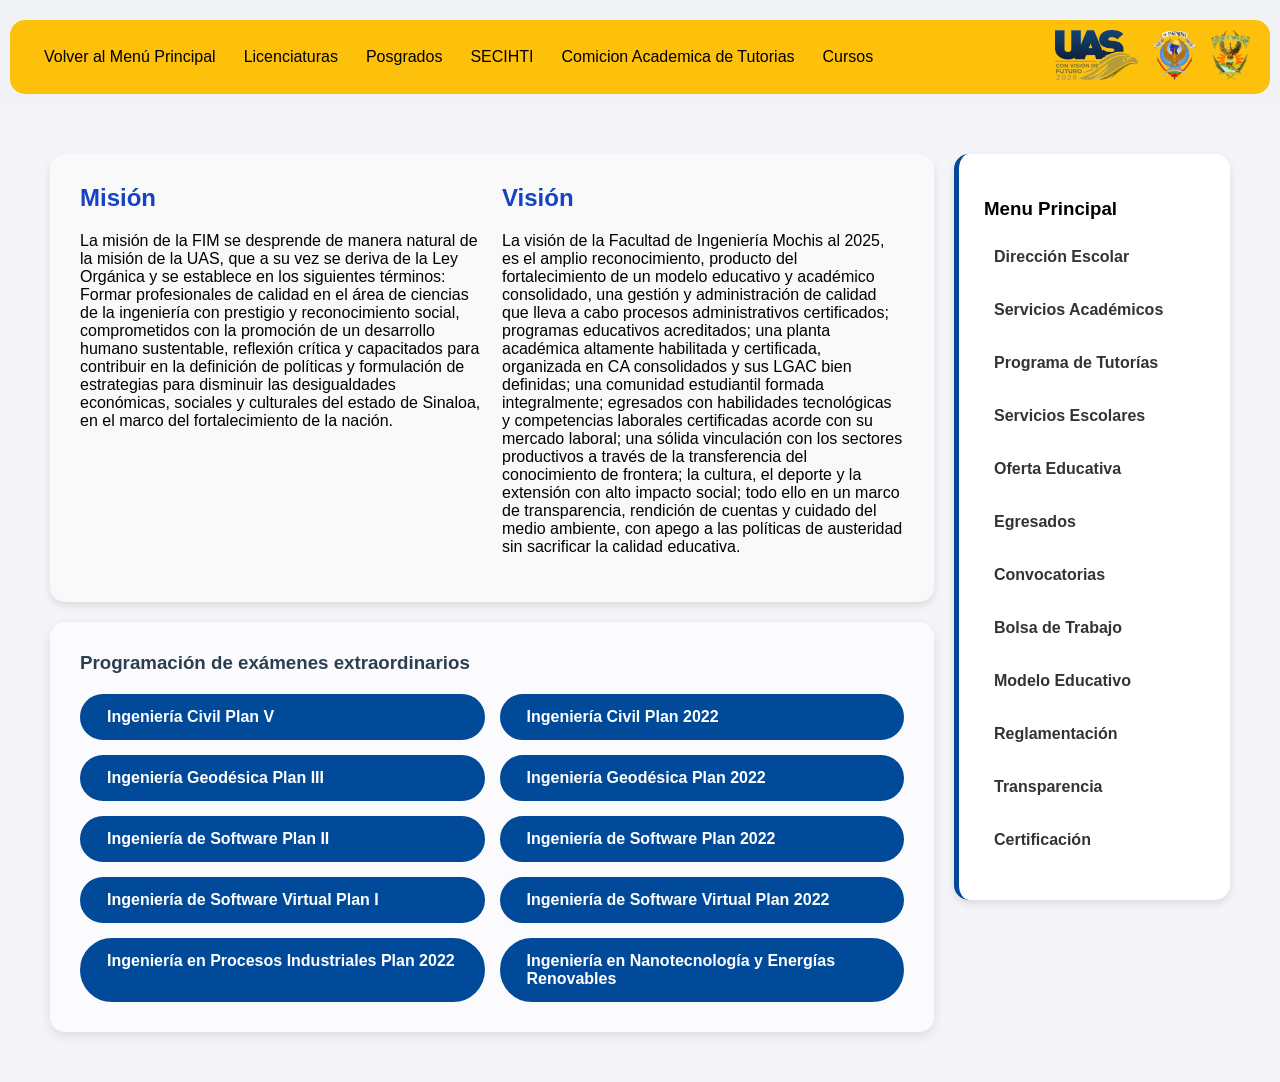
<file: Practica_18/practica_18.html>
<!DOCTYPE html>
<html lang="en">

<head>
    <meta charset="UTF-8">
    <meta name="viewport" content="width=device-width, initial-scale=1.0">
    <title>Document</title>
    <link rel="stylesheet" href="estilos.css">
</head>

<body>
    <nav>
        <ul>
            <li><a href="../index.html">Volver al Menú Principal</a></li>
            <li><a href="#">Licenciaturas</a></li>
            <li><a href="#">Posgrados</a></li>
            <li><a href="#">SECIHTI</a></li>
            <li><a href="#">Comicion Academica de Tutorias</a></li>
            <li><a href="#">Cursos</a></li>

            <li class="logo-derecha1"><img src="imagenes/futuro.png" alt="logo1" height="50"></li>
            <li class="logo-derecha2"><img src="imagenes/l_fim.png" alt="logo2" height="50"></li>
            <li class="logo-derecha3"><img src="imagenes/l_uas.png" alt="logo3" height="50"></li>
        </ul>
    </nav>

    <section id="mision-vision">
        <div class="contenedor">
            <div class="contenedor_2">
                <div class="bloque-mision">
                    <h2>Misión</h2>
                    <p>La misión de la FIM se desprende de manera natural de la misión de la UAS, que a su vez se deriva
                        de
                        la
                        Ley Orgánica y se establece en los siguientes términos:

                        Formar profesionales de calidad en el área de ciencias de la ingeniería con prestigio y
                        reconocimiento
                        social, comprometidos con la promoción de un desarrollo humano sustentable, reflexión crítica y
                        capacitados para contribuir en la definición de políticas y formulación de estrategias para
                        disminuir
                        las desigualdades económicas, sociales y culturales del estado de Sinaloa, en el marco del
                        fortalecimiento de la nación.</p>
                </div>
                <div class="bloque-vision">
                    <h2>Visión</h2>
                    <p>La visión de la Facultad de Ingeniería Mochis al 2025, es el amplio reconocimiento, producto del
                        fortalecimiento de un modelo educativo y académico consolidado, una gestión y administración de
                        calidad
                        que lleva a cabo procesos administrativos certificados; programas educativos acreditados; una
                        planta
                        académica altamente habilitada y certificada, organizada en CA consolidados y sus LGAC bien
                        definidas;
                        una comunidad estudiantil formada integralmente; egresados con habilidades tecnológicas y
                        competencias
                        laborales certificadas acorde con su mercado laboral; una sólida vinculación con los sectores
                        productivos a través de la transferencia del conocimiento de frontera; la cultura, el deporte y
                        la
                        extensión con alto impacto social; todo ello en un marco de transparencia, rendición de cuentas
                        y
                        cuidado del medio ambiente, con apego a las políticas de austeridad sin sacrificar la calidad
                        educativa.
                    </p>
                </div>
            </div>
            <div class="examenes">
                <h3>Programación de exámenes extraordinarios</h3>
                <div class="cuadricula">
                    <a href="imagenes/inge_civil_v.jpg" target="_blank" class="exa1">
                        Ingeniería Civil Plan V
                    </a>
                    <a href="imagenes/inge_civil_2022.jpg" target="_blank" class="exa2">
                        Ingeniería Civil Plan 2022
                    </a>
                    <a href="imagenes/IGIII.jpg" target="_blank" class="exa3">
                        Ingeniería Geodésica Plan III
                    </a>
                    <a href="imagenes/IG2022.jpg" target="_blank" class="exa4">
                        Ingeniería Geodésica Plan 2022
                    </a>
                    <a href="imagenes/IS.jpg" target="_blank" class="exa5">
                        Ingeniería de Software Plan II
                    </a>
                    <a href="imagenes/IS2022.jpg" target="_blank" class="exa6">
                        Ingeniería de Software Plan 2022
                    </a>
                    <a href="imagenes/ISV.jpg" target="_blank" class="exa7">
                        Ingeniería de Software Virtual Plan I
                    </a>
                    <a href="imagenes/ISV2022.jpg" target="_blank" class="exa8">
                        Ingeniería de Software Virtual Plan 2022
                    </a>
                    <a href="imagenes/IPI.jpg" target="_blank" class="exa9">
                        Ingeniería en Procesos Industriales Plan 2022
                    </a>
                    <a href="imagenes/INER.jpg" target="_blank" class="exa10">
                        Ingeniería en Nanotecnología y Energías Renovables
                    </a>
                </div>
            </div>
        </div>
        <div class="bloque-menu">
            <h3>Menu Principal</h3>
            <ul class="menu-vertical">
                <li><a href="#">Dirección Escolar</a></li>
                <li><a href="#">Servicios Académicos</a></li>
                <li><a href="#">Programa de Tutorías</a></li>
                <li><a href="#">Servicios Escolares</a></li>
                <li><a href="#">Oferta Educativa</a></li>
                <li><a href="#">Egresados</a></li>
                <li><a href="#">Convocatorias</a></li>
                <li><a href="#">Bolsa de Trabajo</a></li>
                <li><a href="#">Modelo Educativo</a></li>
                <li><a href="#">Reglamentación</a></li>
                <li><a href="#">Transparencia</a></li>
                <li><a href="#">Certificación</a></li>
            </ul>
        </div>
    </section>

</body>

</html>
</file>
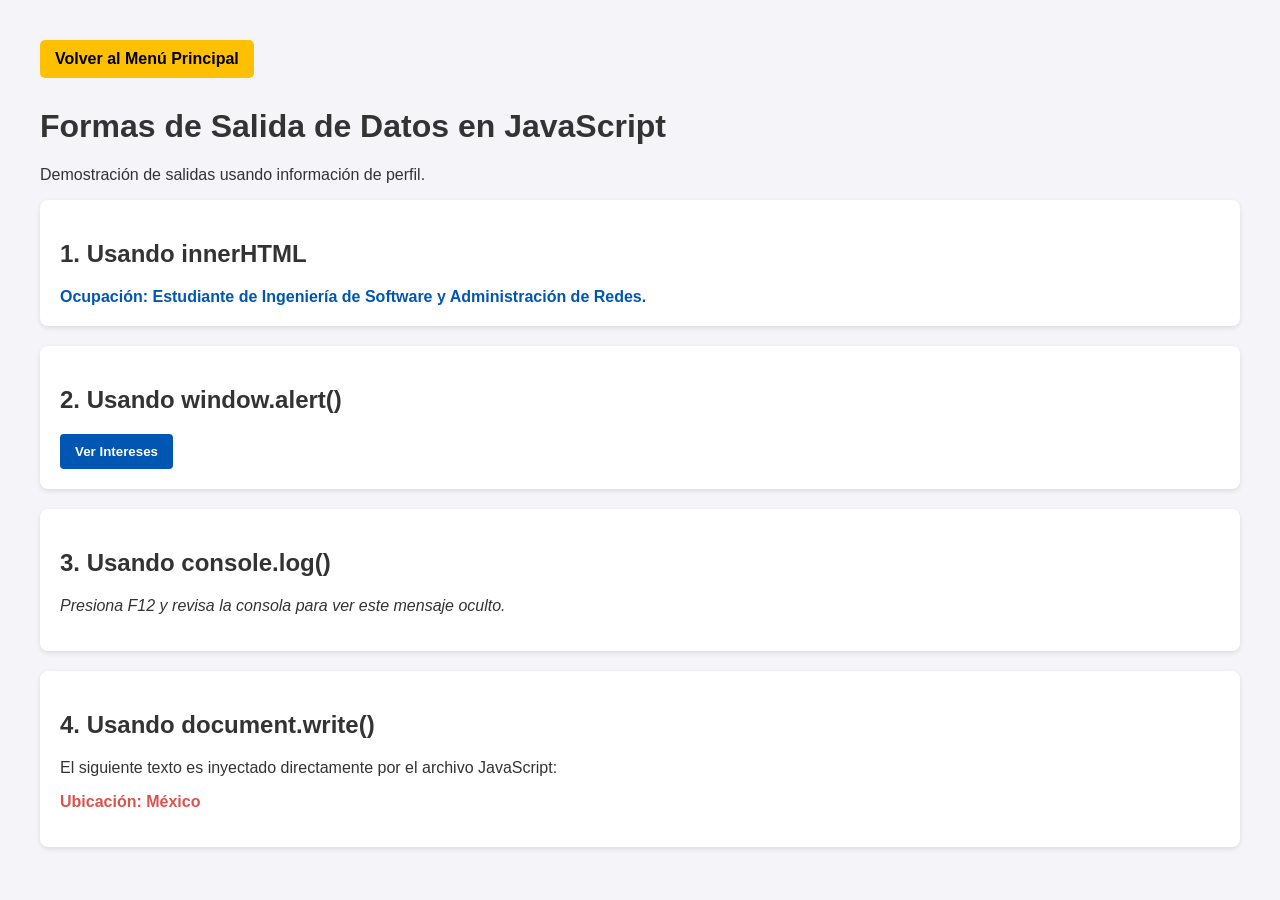
<file: Practica_19/practica_19.html>
<!DOCTYPE html>
<html lang="es">

<head>
    <meta charset="UTF-8">
    <meta name="viewport" content="width=device-width, initial-scale=1.0">
    <title>Práctica 19 - Salidas en JS</title>
    <link rel="stylesheet" href="estilos19.css">
</head>

<body>

    <nav style="margin-bottom: 30px;">
        <a href="../index.html" class="btn-regresar">Volver al Menú Principal</a>
    </nav>

    <h1>Formas de Salida de Datos en JavaScript</h1>
    <p>Demostración de salidas usando información de perfil.</p>

    <div class="contenedor">
        <h2>1. Usando innerHTML</h2>
        <div id="salida-html" style="color: #0056b3; font-weight: bold;"></div>
    </div>

    <div class="contenedor">
        <h2>2. Usando window.alert()</h2>
        <button onclick="mostrarAlerta()">Ver Intereses</button>
    </div>

    <div class="contenedor">
        <h2>3. Usando console.log()</h2>
        <p style="font-style: italic;">Presiona F12 y revisa la consola para ver este mensaje oculto.</p>
    </div>

    <div class="contenedor">
        <h2>4. Usando document.write()</h2>
        <p>El siguiente texto es inyectado directamente por el archivo JavaScript:</p>

        <script src="scripts19.js"></script>
    </div>

</body>

</html>
</file>
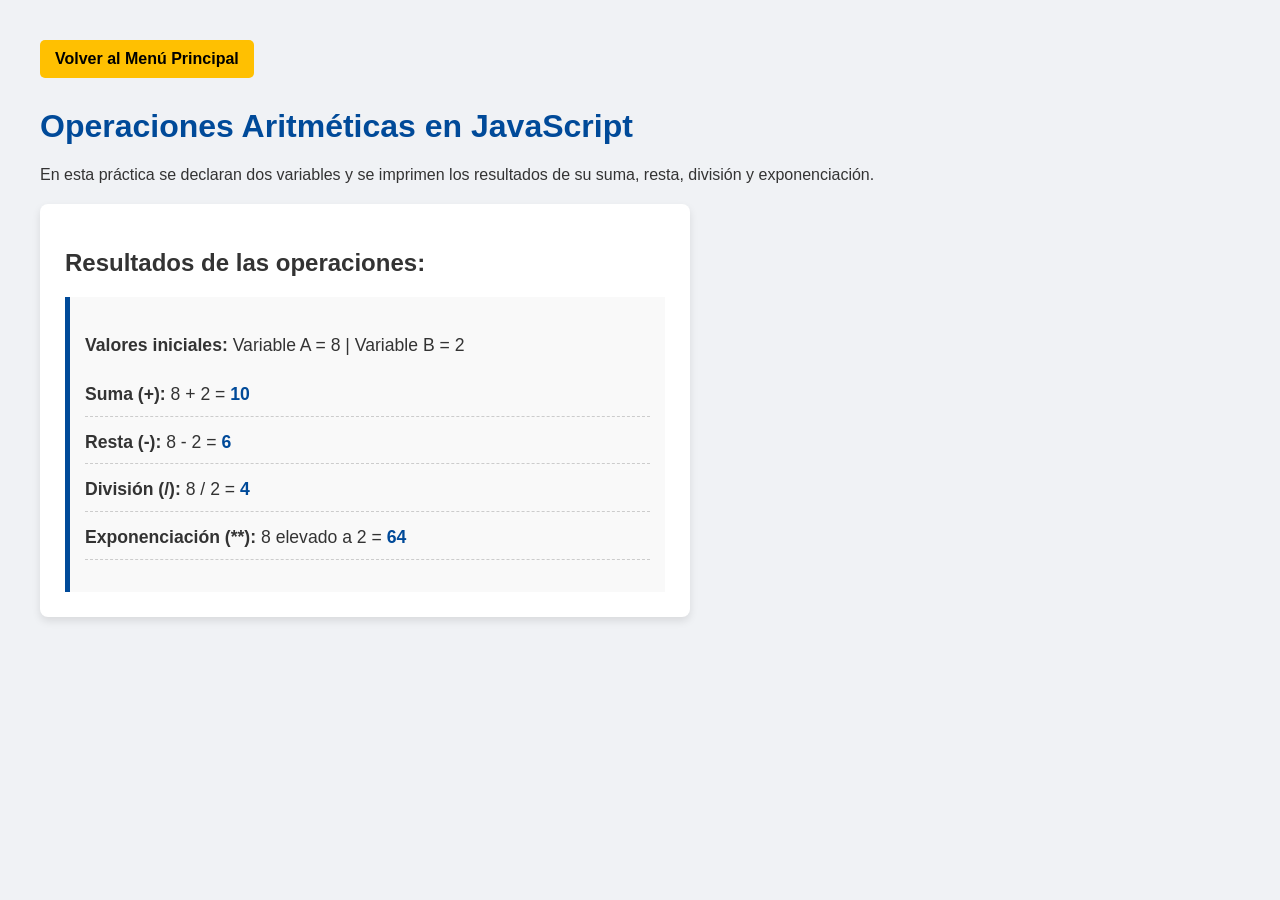
<file: Practica_20/practica_20.html>
<!DOCTYPE html>
<html lang="es">

<head>
    <meta charset="UTF-8">
    <meta name="viewport" content="width=device-width, initial-scale=1.0">
    <title>Práctica 20 - Operadores Aritméticos en JS</title>
    <link rel="stylesheet" href="estilos20.css">
</head>

<body>

    <nav style="margin-bottom: 30px;">
        <a href="../index.html" class="btn-regresar">Volver al Menú Principal</a>
    </nav>

    <h1>Operaciones Aritméticas en JavaScript</h1>
    <p>En esta práctica se declaran dos variables y se imprimen los resultados de su suma, resta, división y
        exponenciación.</p>

    <div class="contenedor">
        <h2>Resultados de las operaciones:</h2>
        <div id="resultados" class="caja-resultados"></div>
    </div>

    <script src="scripts20.js"></script>
</body>

</html>
</file>
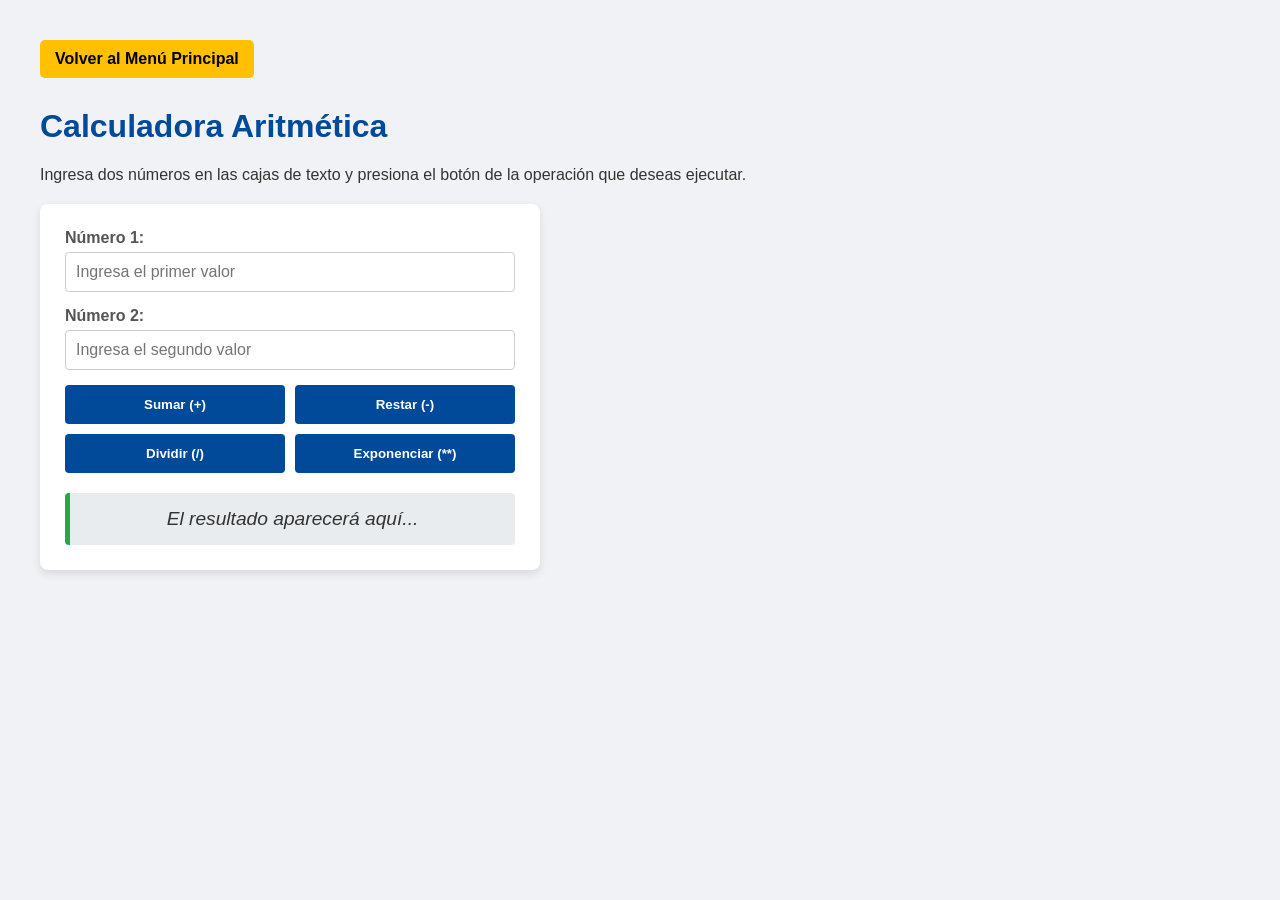
<file: Practica_21/practica_21.html>
<!DOCTYPE html>
<html lang="es">

<head>
    <meta charset="UTF-8">
    <meta name="viewport" content="width=device-width, initial-scale=1.0">
    <title>Práctica 21 - Formularios y Operaciones</title>
    <link rel="stylesheet" href="estilos21.css">
</head>

<body>

    <nav style="margin-bottom: 30px;">
        <a href="../index.html" class="btn-regresar">Volver al Menú Principal</a>
    </nav>

    <h1>Calculadora Aritmética</h1>
    <p>Ingresa dos números en las cajas de texto y presiona el botón de la operación que deseas ejecutar.</p>

    <div class="contenedor">
        <form id="calculadora-form" onsubmit="event.preventDefault();">
            <div class="grupo-input">
                <label for="numero1">Número 1:</label>
                <input type="number" id="numero1" placeholder="Ingresa el primer valor" required>
            </div>

            <div class="grupo-input">
                <label for="numero2">Número 2:</label>
                <input type="number" id="numero2" placeholder="Ingresa el segundo valor" required>
            </div>

            <div class="botones-operacion">
                <button type="button" onclick="calcular('suma')">Sumar (+)</button>
                <button type="button" onclick="calcular('resta')">Restar (-)</button>
                <button type="button" onclick="calcular('division')">Dividir (/)</button>
                <button type="button" onclick="calcular('exponente')">Exponenciar (**)</button>
            </div>
        </form>

        <div id="resultado" class="caja-resultado">
            <em>El resultado aparecerá aquí...</em>
        </div>
    </div>

    <script src="scripts21.js"></script>
</body>

</html>
</file>
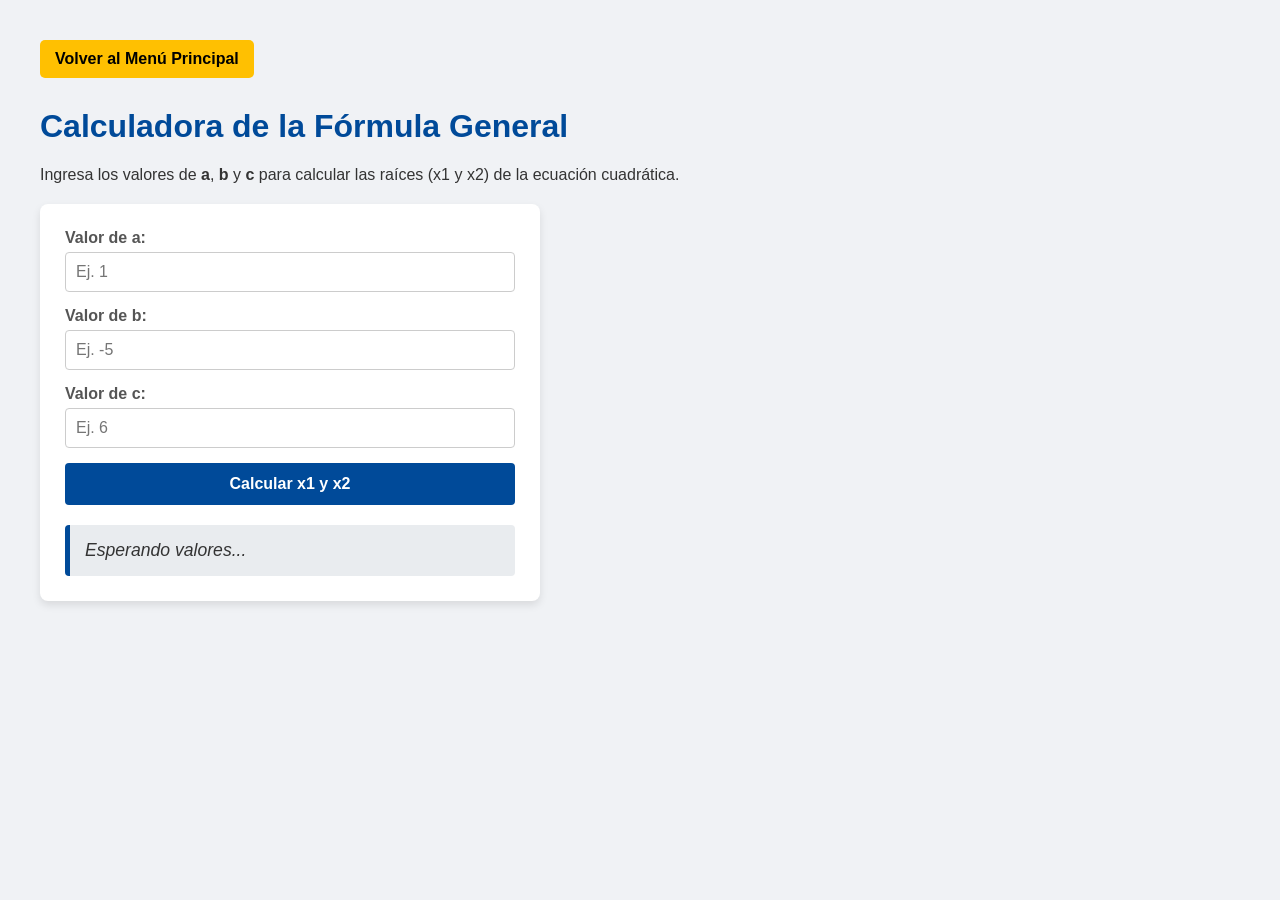
<file: Practica_22/practica_22.html>
<!DOCTYPE html>
<html lang="es">

<head>
    <meta charset="UTF-8">
    <meta name="viewport" content="width=device-width, initial-scale=1.0">
    <title>Práctica 22 - Fórmula General</title>
    <link rel="stylesheet" href="estilos22.css">
</head>

<body>

    <nav style="margin-bottom: 30px;">
        <a href="../index.html" class="btn-regresar">Volver al Menú Principal</a>
    </nav>

    <h1>Calculadora de la Fórmula General</h1>
    <p>Ingresa los valores de <strong>a</strong>, <strong>b</strong> y <strong>c</strong> para calcular las raíces (x1 y
        x2) de la ecuación cuadrática.</p>

    <div class="contenedor">
        <form id="formula-form" onsubmit="event.preventDefault(); calcularRaices();">
            <div class="grupo-input">
                <label for="valorA">Valor de a:</label>
                <input type="number" id="valorA" placeholder="Ej. 1" required>
            </div>

            <div class="grupo-input">
                <label for="valorB">Valor de b:</label>
                <input type="number" id="valorB" placeholder="Ej. -5" required>
            </div>

            <div class="grupo-input">
                <label for="valorC">Valor de c:</label>
                <input type="number" id="valorC" placeholder="Ej. 6" required>
            </div>

            <button type="submit" class="btn-calcular">Calcular x1 y x2</button>
        </form>

        <div id="resultado" class="caja-resultado">
            <em>Esperando valores...</em>
        </div>
    </div>

    <script src="scripts22.js"></script>
</body>

</html>
</file>
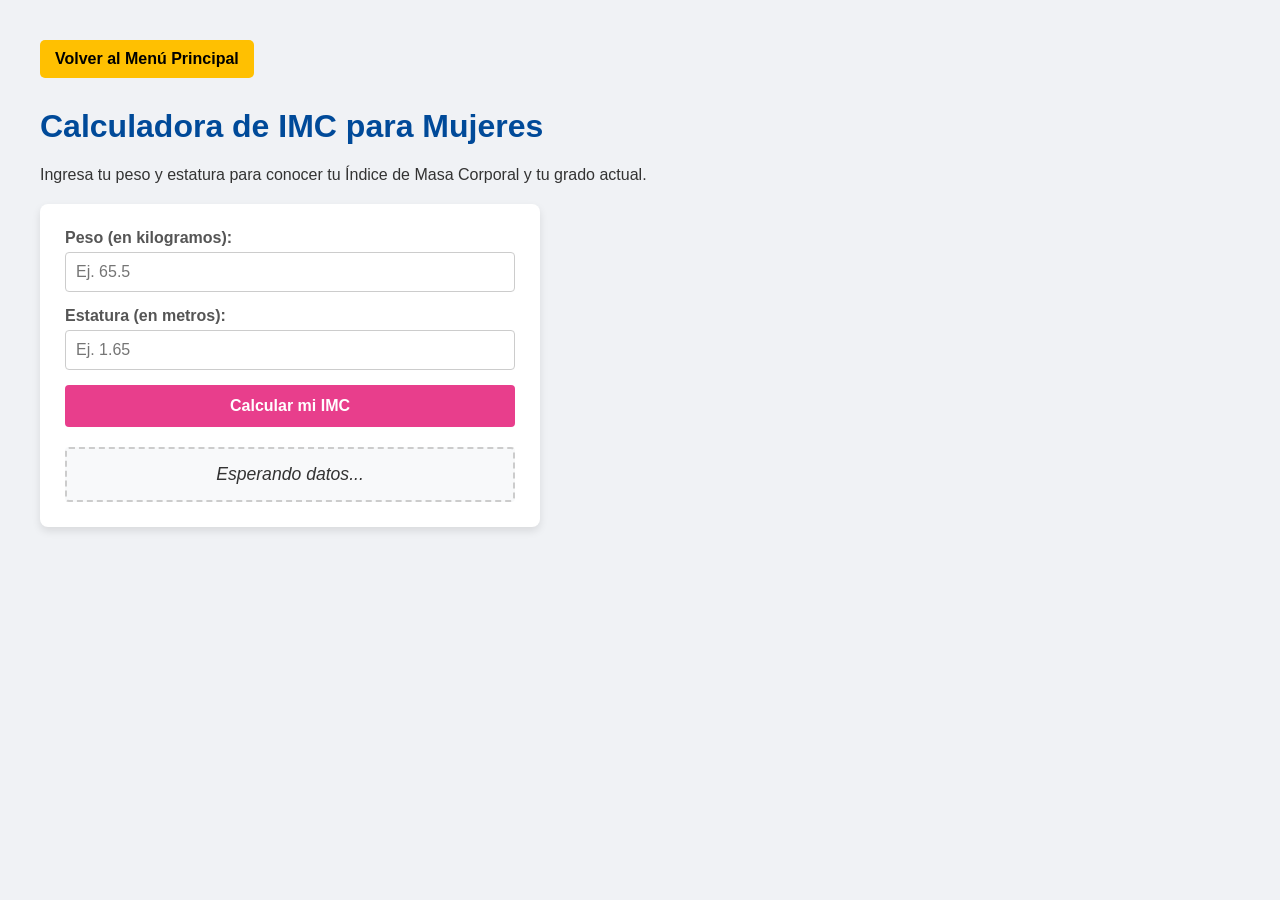
<file: Practica_23/practica_23.html>
<!DOCTYPE html>
<html lang="es">

<head>
    <meta charset="UTF-8">
    <meta name="viewport" content="width=device-width, initial-scale=1.0">
    <title>Práctica 23 - IMC Mujer</title>
    <link rel="stylesheet" href="estilos23.css">
</head>

<body>

    <nav style="margin-bottom: 30px;">
        <a href="../index.html" class="btn-regresar">Volver al Menú Principal</a>
    </nav>

    <h1>Calculadora de IMC para Mujeres</h1>
    <p>Ingresa tu peso y estatura para conocer tu Índice de Masa Corporal y tu grado actual.</p>

    <div class="contenedor">
        <form id="imc-form" onsubmit="event.preventDefault(); calcularIMC();">
            <div class="grupo-input">
                <label for="peso">Peso (en kilogramos):</label>
                <input type="number" id="peso" step="0.1" placeholder="Ej. 65.5" required>
            </div>

            <div class="grupo-input">
                <label for="estatura">Estatura (en metros):</label>
                <input type="number" id="estatura" step="0.01" placeholder="Ej. 1.65" required>
            </div>

            <button type="submit" class="btn-calcular">Calcular mi IMC</button>
        </form>

        <div id="resultado" class="caja-resultado">
            <em>Esperando datos...</em>
        </div>
    </div>

    <script src="scripts23.js"></script>
</body>

</html>
</file>
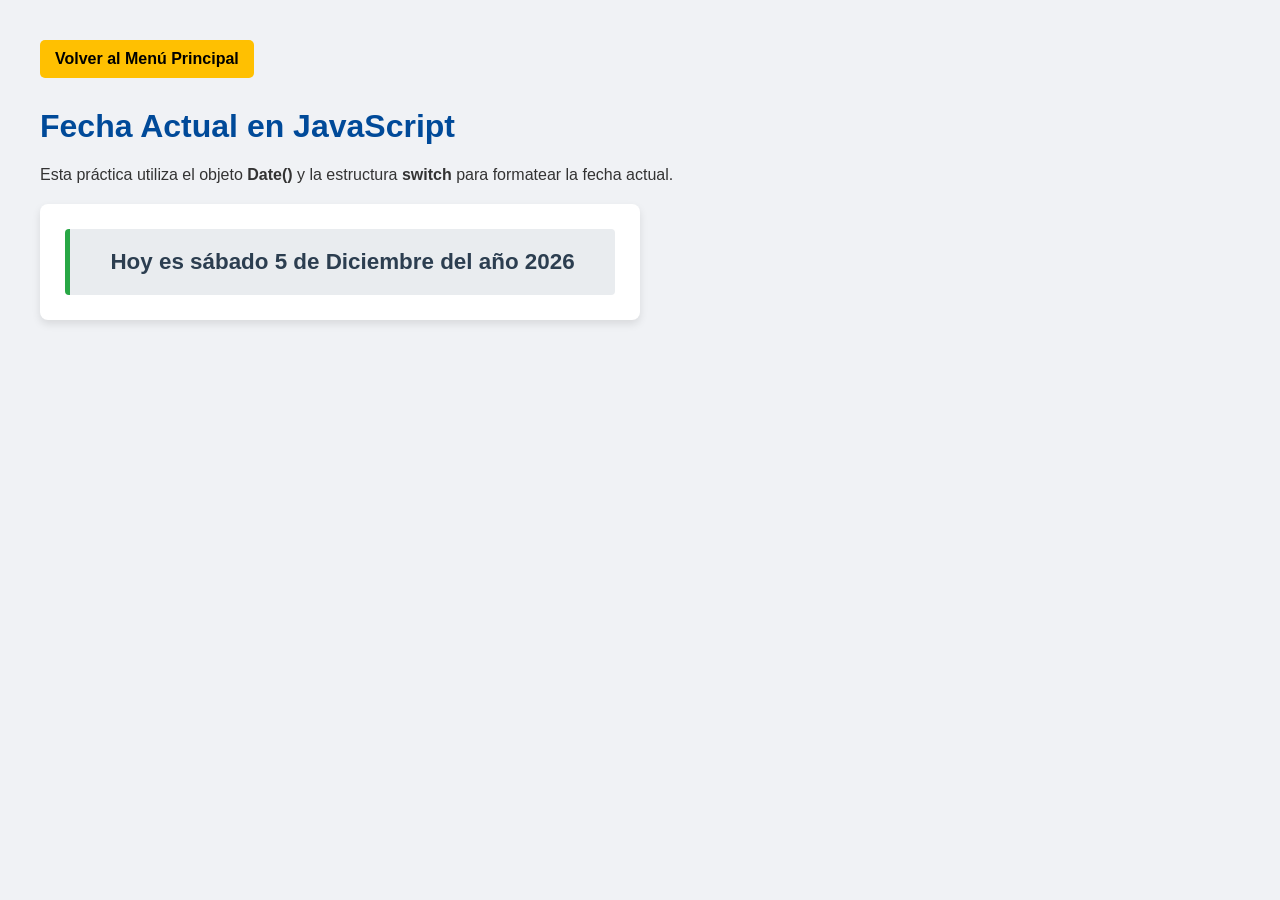
<file: Practica_24/practica_24.html>
<!DOCTYPE html>
<html lang="es">

<head>
    <meta charset="UTF-8">
    <meta name="viewport" content="width=device-width, initial-scale=1.0">
    <title>Práctica 24 - Fecha con Switch</title>
    <link rel="stylesheet" href="estilos24.css">
</head>

<body>

    <nav style="margin-bottom: 30px;">
        <a href="../index.html" class="btn-regresar">Volver al Menú Principal</a>
    </nav>

    <h1>Fecha Actual en JavaScript</h1>
    <p>Esta práctica utiliza el objeto <strong>Date()</strong> y la estructura <strong>switch</strong> para formatear la
        fecha actual.</p>

    <div class="contenedor">
        <div id="resultado-fecha" class="caja-resultado">
            <em>Calculando fecha...</em>
        </div>
    </div>

    <script src="scripts24.js"></script>
</body>

</html>
</file>
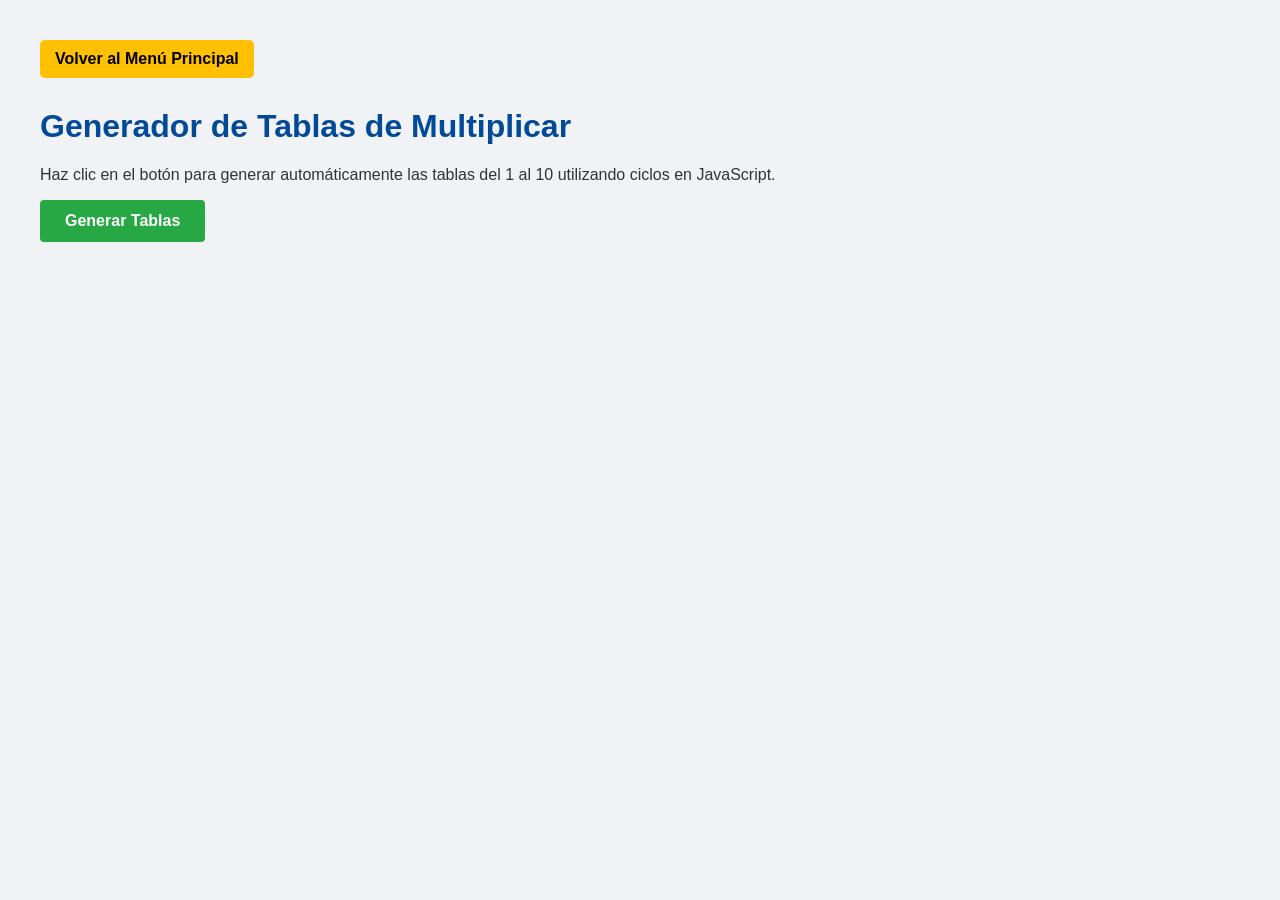
<file: Practica_25/practica_25.html>
<!DOCTYPE html>
<html lang="es">

<head>
    <meta charset="UTF-8">
    <meta name="viewport" content="width=device-width, initial-scale=1.0">
    <title>Práctica 25 - Tablas de Multiplicar</title>
    <link rel="stylesheet" href="estilos25.css">
</head>

<body>

    <nav style="margin-bottom: 30px;">
        <a href="../index.html" class="btn-regresar">Volver al Menú Principal</a>
    </nav>

    <h1>Generador de Tablas de Multiplicar</h1>
    <p>Haz clic en el botón para generar automáticamente las tablas del 1 al 10 utilizando ciclos en JavaScript.</p>

    <div class="panel-control">
        <button class="btn-generar" onclick="generarTablas()">Generar Tablas</button>
    </div>

    <div id="contenedor-tablas" class="cuadricula-tablas"></div>

    <script src="scripts25.js"></script>
</body>

</html>
</file>
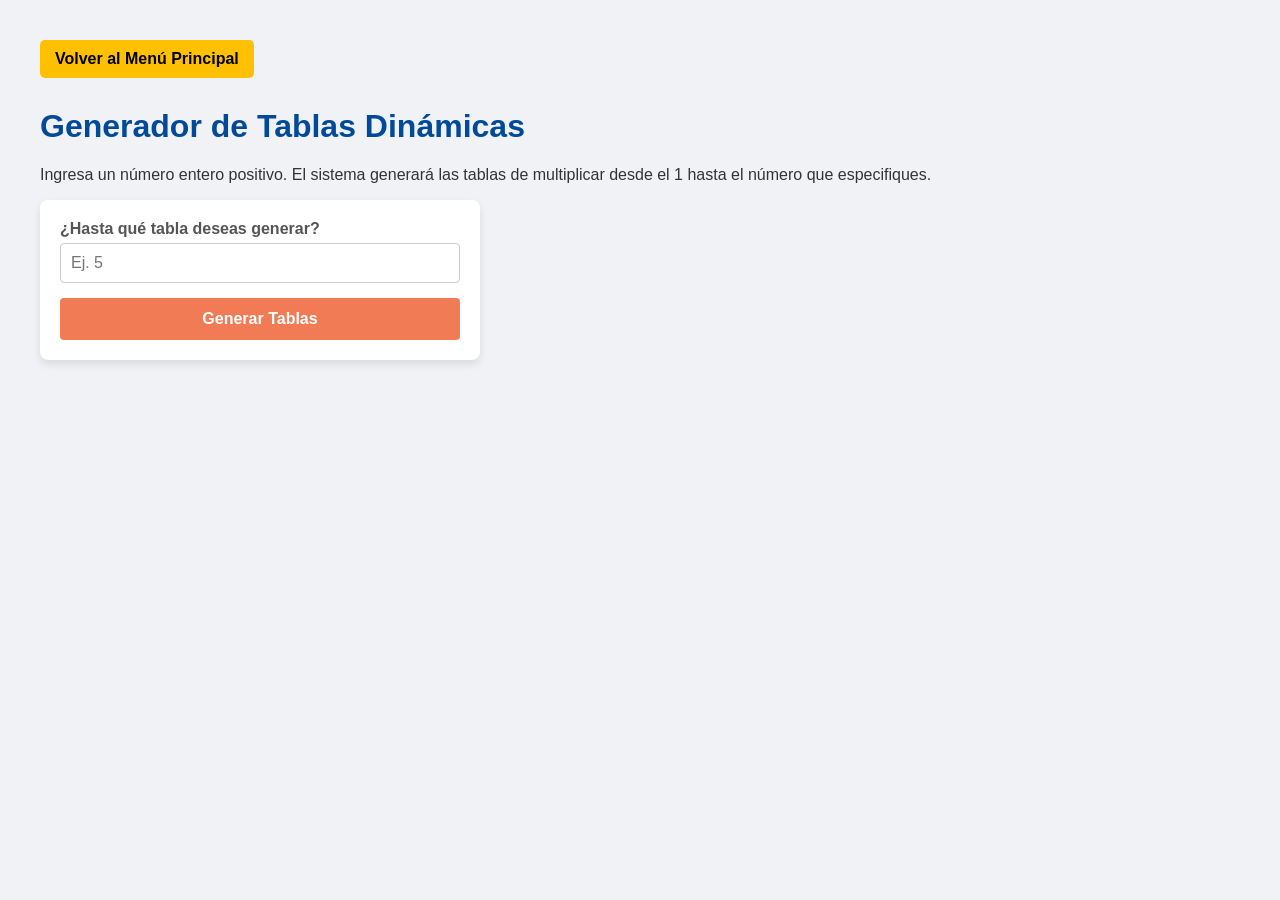
<file: Practica_26/practica_26.html>
<!DOCTYPE html>
<html lang="es">

<head>
    <meta charset="UTF-8">
    <meta name="viewport" content="width=device-width, initial-scale=1.0">
    <title>Práctica 26 - Tablas Dinámicas</title>
    <link rel="stylesheet" href="estilos26.css">
</head>

<body>

    <nav style="margin-bottom: 30px;">
        <a href="../index.html" class="btn-regresar">Volver al Menú Principal</a>
    </nav>

    <h1>Generador de Tablas Dinámicas</h1>
    <p>Ingresa un número entero positivo. El sistema generará las tablas de multiplicar desde el 1 hasta el número que
        especifiques.</p>

    <div class="panel-control">
        <div class="grupo-input">
            <label for="numeroLimite">¿Hasta qué tabla deseas generar?</label>
            <input type="number" id="numeroLimite" min="1" placeholder="Ej. 5">
        </div>

        <button class="btn-generar" onclick="generarTablas()">Generar Tablas</button>
    </div>

    <div id="contenedor-tablas" class="cuadricula-tablas"></div>

    <script src="scripts26.js"></script>
</body>

</html>
</file>
<file: Practica_18/estilos.css>
body {
    background-color: #f0f2f5;
    margin: 0;
    font-family: Arial, sans-serif;
}

nav {
    background-color: #ffffff00;
    overflow: hidden;
    margin-top: 10px;
}

nav ul {
    display: flex;
    align-items: center;
    list-style-type: none;
    margin: 10px;
    padding: 10px 20px;
    overflow: hidden;
    background-color: #ffc001f4;
    border-radius: 15px;
}

nav ul li a {
    display: block;
    color: rgb(0, 0, 0);
    text-align: center;
    padding: 14px 14px;
    text-decoration: none;
    border-radius: 15px;
}

nav ul li a:hover {
    background-color: #0537ffbf;
    color: rgb(255, 255, 255);
}

.logo-derecha1 {
    float: right;
    margin-left: auto;
}

.logo-derecha2,
.logo-derecha3 {
    margin-left: 15px;
}

#mision-vision {
    display: flex;
    gap: 20px;
    padding: 50px;
    background-color: #f4f4f9;
    align-items: flex-start;
}

.contenedor {
    display: flex;
    flex-direction: column;
    flex: 4;
    gap: 20px;
}

.contenedor_2 {
    display: flex;
    gap: 20px;
    padding: 30px;
    border-radius: 15px;
    background-color: #f9f9f9;
    box-shadow: 0 4px 8px rgba(0, 0, 0, 0.1);
}

.bloque-mision,
.bloque-vision {
    flex: 1;
}

.bloque-mision h2,
.bloque-vision h2 {
    color: #0839bef2;
    margin-top: 0;
}

.bloque-menu {
    flex: 1;
    min-width: 200px;
    padding: 25px;
    background-color: #ffffff;
    border-radius: 15px;
    box-shadow: 0 4px 8px rgba(0, 0, 0, 0.1);
    border-left: 5px solid #004a99;
    align-self: flex-start;
}

.menu-vertical {
    list-style: none;
    padding: 0;
}

.menu-vertical li {
    margin-bottom: 15px;
}

.menu-vertical a {
    text-decoration: none;
    color: #333;
    font-weight: bold;
    display: block;
    padding: 10px;
    border-radius: 8px;
    transition: 0.3s;
}

.menu-vertical a:hover {
    background-color: #f1c40f;
    color: #000;
}


.examenes {
    background-color: rgba(255, 255, 255, 0.656);
    padding: 30px;
    border-radius: 15px;
    box-shadow: 0 4px 12px rgba(0, 0, 0, 0.1);

}

.examenes h3 {
    margin-top: 0;
    margin-bottom: 20px;
    color: #2c3e50;
    text-align: left;
}

.cuadricula {
    display: grid;
    grid-template-columns: 1fr 1fr;
    gap: 15px;
}

.exa1,
.exa2,
.exa3,
.exa4,
.exa5,
.exa6,
.exa7,
.exa8,
.exa9,
.exa10 {
    display: block;
    padding: 12px 25px;
    background-color: #004a99;
    color: white;
    font-weight: bold;
    text-decoration: none;
    border-radius: 50px;
    transition: all 0.3s ease;
    border: 2px solid #004a99;
}

.exa1:hover,
.exa2:hover,
.exa3:hover,
.exa4:hover,
.exa5:hover,
.exa6:hover,
.exa7:hover,
.exa8:hover,
.exa9:hover,
.exa10:hover {
    background-color: #f1c40f;
    color: #333;
    border-color: #f1c40f;
    transform: translateY(-3px);
}
</file>
<file: Practica_19/estilos19.css>
body {
    font-family: Arial, sans-serif;
    background-color: #f4f4f9;
    color: #333;
    margin: 40px;
}

.contenedor {
    background-color: #fff;
    padding: 20px;
    border-radius: 8px;
    box-shadow: 0 2px 5px rgba(0, 0, 0, 0.1);
    margin-bottom: 20px;
}

button {
    padding: 10px 15px;
    background-color: #0056b3;
    color: white;
    border: none;
    border-radius: 4px;
    cursor: pointer;
    font-weight: bold;
}

button:hover {
    background-color: #004494;
}

/* Estilo para el botón de regresar */
.btn-regresar {
    display: inline-block;
    padding: 10px 15px;
    background-color: #ffc001;
    color: #000;
    text-decoration: none;
    font-weight: bold;
    border-radius: 5px;
    transition: 0.3s;
}

.btn-regresar:hover {
    background-color: #0537ff;
    color: white;
}
</file>
<file: Practica_20/estilos20.css>
body {
    font-family: Arial, sans-serif;
    background-color: #f0f2f5;
    color: #333;
    margin: 40px;
}

h1 {
    color: #004a99;
}

.contenedor {
    background-color: #fff;
    padding: 25px;
    border-radius: 8px;
    box-shadow: 0 4px 8px rgba(0, 0, 0, 0.1);
    max-width: 600px;
    margin-top: 20px;
}

/* Estilo para el botón de regresar */
.btn-regresar {
    display: inline-block;
    padding: 10px 15px;
    background-color: #ffc001;
    color: #000;
    text-decoration: none;
    font-weight: bold;
    border-radius: 5px;
    transition: 0.3s;
}

.btn-regresar:hover {
    background-color: #0537ff;
    color: white;
}

/* Estilos específicos para la caja de resultados */
.caja-resultados {
    background-color: #f9f9f9;
    border-left: 5px solid #004a99;
    padding: 15px;
    font-size: 1.1em;
    line-height: 1.8;
}

.caja-resultados ul {
    list-style-type: none;
    padding: 0;
}

.caja-resultados li {
    margin-bottom: 10px;
    border-bottom: 1px dashed #ccc;
    padding-bottom: 5px;
}
</file>
<file: Practica_21/estilos21.css>
body {
    font-family: Arial, sans-serif;
    background-color: #f0f2f5;
    color: #333;
    margin: 40px;
}

h1 {
    color: #004a99;
}

.contenedor {
    background-color: #fff;
    padding: 25px;
    border-radius: 8px;
    box-shadow: 0 4px 8px rgba(0, 0, 0, 0.1);
    max-width: 450px;
    /* Un poco más angosto para el formulario */
    margin-top: 20px;
}

.btn-regresar {
    display: inline-block;
    padding: 10px 15px;
    background-color: #ffc001;
    color: #000;
    text-decoration: none;
    font-weight: bold;
    border-radius: 5px;
    transition: 0.3s;
}

.btn-regresar:hover {
    background-color: #0537ff;
    color: white;
}

/* Estilos para el formulario y las cajas de texto */
.grupo-input {
    margin-bottom: 15px;
}

.grupo-input label {
    display: block;
    font-weight: bold;
    margin-bottom: 5px;
    color: #555;
}

.grupo-input input {
    width: 100%;
    padding: 10px;
    border: 1px solid #ccc;
    border-radius: 4px;
    box-sizing: border-box;
    /* Evita que el input se salga del contenedor */
    font-size: 16px;
}

/* Cuadrícula para acomodar los 4 botones 2x2 */
.botones-operacion {
    display: grid;
    grid-template-columns: 1fr 1fr;
    gap: 10px;
    margin-bottom: 20px;
}

.botones-operacion button {
    padding: 12px;
    background-color: #004a99;
    color: white;
    border: none;
    border-radius: 4px;
    cursor: pointer;
    font-weight: bold;
    transition: 0.3s;
}

.botones-operacion button:hover {
    background-color: #ffc001;
    color: #000;
}

/* Estilo para la caja donde sale el resultado final */
.caja-resultado {
    background-color: #e9ecef;
    border-left: 5px solid #28a745;
    /* Línea verde a la izquierda */
    padding: 15px;
    font-size: 1.2em;
    text-align: center;
    border-radius: 4px;
}
</file>
<file: Practica_22/estilos22.css>
body {
    font-family: Arial, sans-serif;
    background-color: #f0f2f5;
    color: #333;
    margin: 40px;
}

h1 {
    color: #004a99;
}

.contenedor {
    background-color: #fff;
    padding: 25px;
    border-radius: 8px;
    box-shadow: 0 4px 8px rgba(0, 0, 0, 0.1);
    max-width: 450px;
    margin-top: 20px;
}

.btn-regresar {
    display: inline-block;
    padding: 10px 15px;
    background-color: #ffc001;
    color: #000;
    text-decoration: none;
    font-weight: bold;
    border-radius: 5px;
    transition: 0.3s;
}

.btn-regresar:hover {
    background-color: #0537ff;
    color: white;
}

.grupo-input {
    margin-bottom: 15px;
}

.grupo-input label {
    display: block;
    font-weight: bold;
    margin-bottom: 5px;
    color: #555;
}

.grupo-input input {
    width: 100%;
    padding: 10px;
    border: 1px solid #ccc;
    border-radius: 4px;
    box-sizing: border-box;
    font-size: 16px;
}

.btn-calcular {
    width: 100%;
    padding: 12px;
    background-color: #004a99;
    color: white;
    border: none;
    border-radius: 4px;
    cursor: pointer;
    font-weight: bold;
    font-size: 16px;
    transition: 0.3s;
    margin-bottom: 20px;
}

.btn-calcular:hover {
    background-color: #ffc001;
    color: #000;
}

.caja-resultado {
    background-color: #e9ecef;
    border-left: 5px solid #004a99;
    padding: 15px;
    font-size: 1.1em;
    border-radius: 4px;
}
</file>
<file: Practica_23/estilos23.css>
body {
    font-family: Arial, sans-serif;
    background-color: #f0f2f5;
    color: #333;
    margin: 40px;
}

h1 {
    color: #004a99;
}

.contenedor {
    background-color: #fff;
    padding: 25px;
    border-radius: 8px;
    box-shadow: 0 4px 8px rgba(0, 0, 0, 0.1);
    max-width: 450px;
    margin-top: 20px;
}

.btn-regresar {
    display: inline-block;
    padding: 10px 15px;
    background-color: #ffc001;
    color: #000;
    text-decoration: none;
    font-weight: bold;
    border-radius: 5px;
    transition: 0.3s;
}

.btn-regresar:hover {
    background-color: #0537ff;
    color: white;
}

.grupo-input {
    margin-bottom: 15px;
}

.grupo-input label {
    display: block;
    font-weight: bold;
    margin-bottom: 5px;
    color: #555;
}

.grupo-input input {
    width: 100%;
    padding: 10px;
    border: 1px solid #ccc;
    border-radius: 4px;
    box-sizing: border-box;
    font-size: 16px;
}

.btn-calcular {
    width: 100%;
    padding: 12px;
    background-color: #e83e8c;
    /* Un color distinto para esta práctica */
    color: white;
    border: none;
    border-radius: 4px;
    cursor: pointer;
    font-weight: bold;
    font-size: 16px;
    transition: 0.3s;
    margin-bottom: 20px;
}

.btn-calcular:hover {
    background-color: #c23175;
}

.caja-resultado {
    background-color: #f8f9fa;
    border: 2px dashed #ccc;
    padding: 15px;
    font-size: 1.1em;
    border-radius: 4px;
    text-align: center;
}
</file>
<file: Practica_24/estilos24.css>
body {
    font-family: Arial, sans-serif;
    background-color: #f0f2f5;
    color: #333;
    margin: 40px;
}

h1 {
    color: #004a99;
}

.contenedor {
    background-color: #fff;
    padding: 25px;
    border-radius: 8px;
    box-shadow: 0 4px 8px rgba(0, 0, 0, 0.1);
    max-width: 550px;
    margin-top: 20px;
}

.btn-regresar {
    display: inline-block;
    padding: 10px 15px;
    background-color: #ffc001;
    color: #000;
    text-decoration: none;
    font-weight: bold;
    border-radius: 5px;
    transition: 0.3s;
}

.btn-regresar:hover {
    background-color: #0537ff;
    color: white;
}

.caja-resultado {
    background-color: #e9ecef;
    border-left: 5px solid #28a745;
    /* Verde para destacar */
    padding: 20px;
    font-size: 1.4em;
    text-align: center;
    border-radius: 4px;
    color: #2c3e50;
}
</file>
<file: Practica_25/estilos25.css>
body {
    font-family: Arial, sans-serif;
    background-color: #f0f2f5;
    color: #333;
    margin: 40px;
}

h1 {
    color: #004a99;
}

.btn-regresar {
    display: inline-block;
    padding: 10px 15px;
    background-color: #ffc001;
    color: #000;
    text-decoration: none;
    font-weight: bold;
    border-radius: 5px;
    transition: 0.3s;
}

.btn-regresar:hover {
    background-color: #0537ff;
    color: white;
}

.panel-control {
    margin-bottom: 30px;
}

.btn-generar {
    padding: 12px 25px;
    background-color: #28a745;
    /* Botón verde para generar */
    color: white;
    border: none;
    border-radius: 4px;
    cursor: pointer;
    font-weight: bold;
    font-size: 16px;
    transition: 0.3s;
}

.btn-generar:hover {
    background-color: #218838;
}

/* Cuadrícula responsiva para acomodar las 10 tablas */
.cuadricula-tablas {
    display: grid;
    grid-template-columns: repeat(auto-fit, minmax(200px, 1fr));
    gap: 20px;
}

/* Diseño de cada tarjetita de tabla individual */
.tarjeta-tabla {
    background-color: #fff;
    padding: 15px;
    border-radius: 8px;
    box-shadow: 0 4px 8px rgba(0, 0, 0, 0.1);
    border-top: 5px solid #004a99;
}

.tarjeta-tabla h3 {
    margin-top: 0;
    color: #004a99;
    text-align: center;
    border-bottom: 2px dashed #eee;
    padding-bottom: 10px;
}

.tarjeta-tabla ul {
    list-style: none;
    padding: 0;
    margin: 0;
}

.tarjeta-tabla li {
    padding: 5px 0;
    text-align: center;
    font-size: 1.1em;
}

.tarjeta-tabla li:nth-child(even) {
    background-color: #f9f9f9;
    /* Rayas alternas para facilitar la lectura */
}
</file>
<file: Practica_26/estilos26.css>
body {
    font-family: Arial, sans-serif;
    background-color: #f0f2f5;
    color: #333;
    margin: 40px;
}

h1 {
    color: #004a99;
}

.btn-regresar {
    display: inline-block;
    padding: 10px 15px;
    background-color: #ffc001;
    color: #000;
    text-decoration: none;
    font-weight: bold;
    border-radius: 5px;
    transition: 0.3s;
}

.btn-regresar:hover {
    background-color: #0537ff;
    color: white;
}

.panel-control {
    background-color: #fff;
    padding: 20px;
    border-radius: 8px;
    box-shadow: 0 4px 8px rgba(0, 0, 0, 0.1);
    max-width: 400px;
    margin-bottom: 30px;
}

.grupo-input {
    margin-bottom: 15px;
}

.grupo-input label {
    display: block;
    font-weight: bold;
    margin-bottom: 5px;
    color: #555;
}

.grupo-input input {
    width: 100%;
    padding: 10px;
    border: 1px solid #ccc;
    border-radius: 4px;
    box-sizing: border-box;
    font-size: 16px;
}

.btn-generar {
    width: 100%;
    padding: 12px;
    background-color: #f07b55;
    /* Naranja para diferenciarla */
    color: white;
    border: none;
    border-radius: 4px;
    cursor: pointer;
    font-weight: bold;
    font-size: 16px;
    transition: 0.3s;
}

.btn-generar:hover {
    background-color: #d9623c;
}

/* Cuadrícula responsiva para las tablas */
.cuadricula-tablas {
    display: grid;
    grid-template-columns: repeat(auto-fit, minmax(200px, 1fr));
    gap: 20px;
}

.tarjeta-tabla {
    background-color: #fff;
    padding: 15px;
    border-radius: 8px;
    box-shadow: 0 4px 8px rgba(0, 0, 0, 0.1);
    border-top: 5px solid #f07b55;
    /* Borde superior naranja */
}

.tarjeta-tabla h3 {
    margin-top: 0;
    color: #f07b55;
    text-align: center;
    border-bottom: 2px dashed #eee;
    padding-bottom: 10px;
}

.tarjeta-tabla ul {
    list-style: none;
    padding: 0;
    margin: 0;
}

.tarjeta-tabla li {
    padding: 5px 0;
    text-align: center;
    font-size: 1.1em;
}

.tarjeta-tabla li:nth-child(even) {
    background-color: #f9f9f9;
}
</file>
